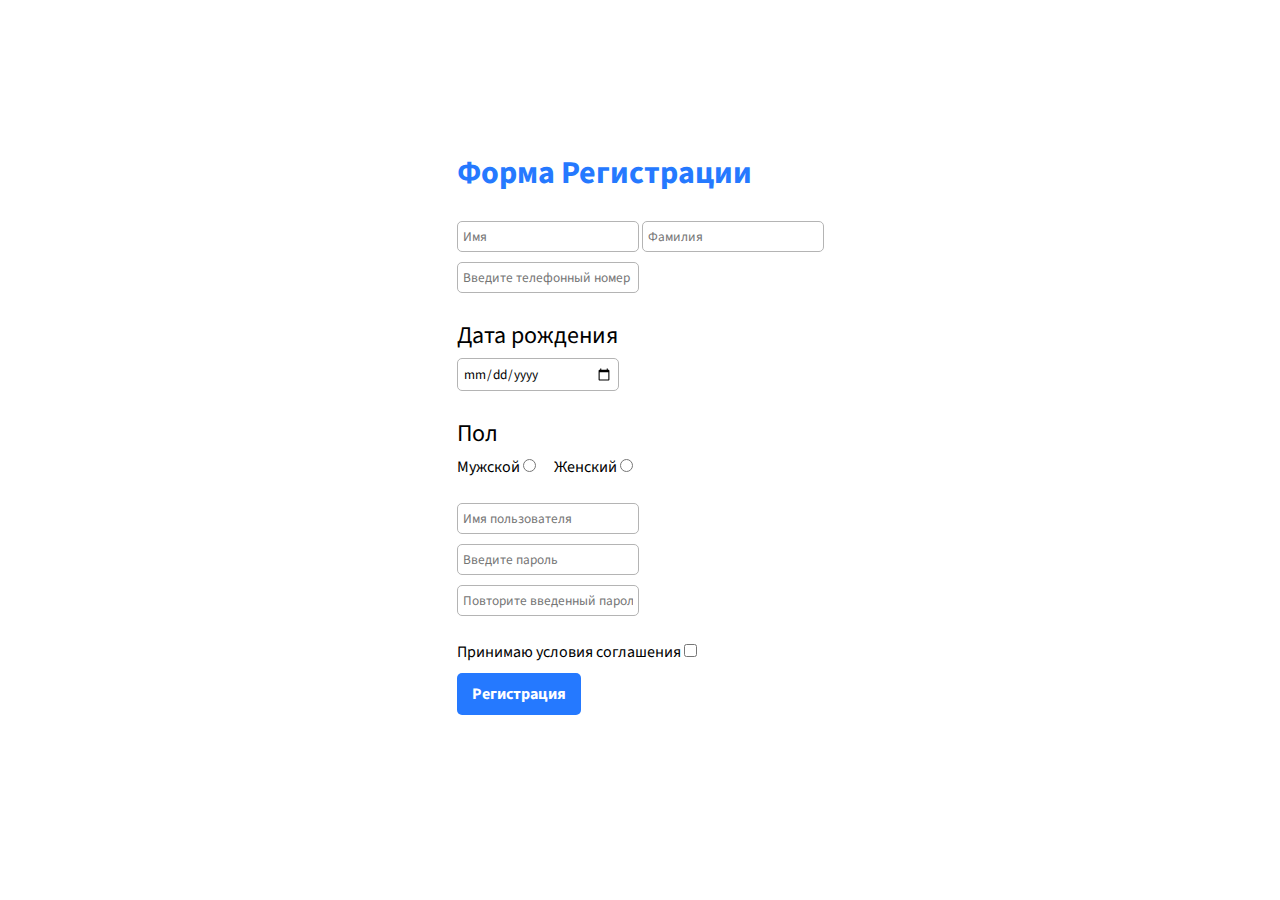
<file: index.html>
<!DOCTYPE html>
<html lang="en">
<head>
    <meta charset="UTF-8">
    <meta http-equiv="X-UA-Compatible" content="IE=edge">
    <meta name="viewport" content="width=device-width, initial-scale=1.0">
    <title>Second Homework: registration</title>
    <link rel="stylesheet" href="./style.css">
    <link href="https://fonts.googleapis.com/css2?family=Source+Sans+Pro:ital,wght@0,200;0,300;0,400;0,600;0,700;0,900;1,200;1,300;1,400;1,600;1,700;1,900&display=swap" rel="stylesheet">
</head>
<body>
    <div class="wrapper">
        <section class="container">
            <h1>Форма Регистрации</h1>
            <form action="#">
                <fieldset>
                    <input type="text" placeholder="Имя">
                    <input type="text" placeholder="Фамилия">
                    <input style="display: block; margin-top:10px" type="tel" placeholder="Введите телефонный номер" size="20" minlength="9" maxlength="14">
                </fieldset>
                <fieldset>
                    <p style="margin-bottom:5px;">Дата рождения</p>
                    <input class="date" type="date" id="data">
                </fieldset>
                <fieldset>
                    <p style="margin-bottom:5px ;">Пол</p>
                    <label for="male">Мужской</label>
                    <input type="radio" name="sex" id="male">
                    <label for="female" style="margin-left: 15px;">Женский</label>
                    <input type="radio" name="sex" id="female">
                </fieldset>
                <fieldset>
                    <input type="text" placeholder="Имя пользователя">
                    <input style="display: block;margin-top: 10px;" type="password" placeholder="Введите пароль">
                    <input style="display: block; margin-top: 10px;" type="password" placeholder="Повторите введенный пароль">
                </fieldset>
                <fieldset>
                    <label for="apply">Принимаю условия соглашения</label>
                    <input type="checkbox" id="apply">
                    <div class="anchor">
                        <a href="login.html">Регистрация</a>
                    </div>
                </fieldset>
            </form>
            
        </section>
    </div>
</body>
</html>
</file>
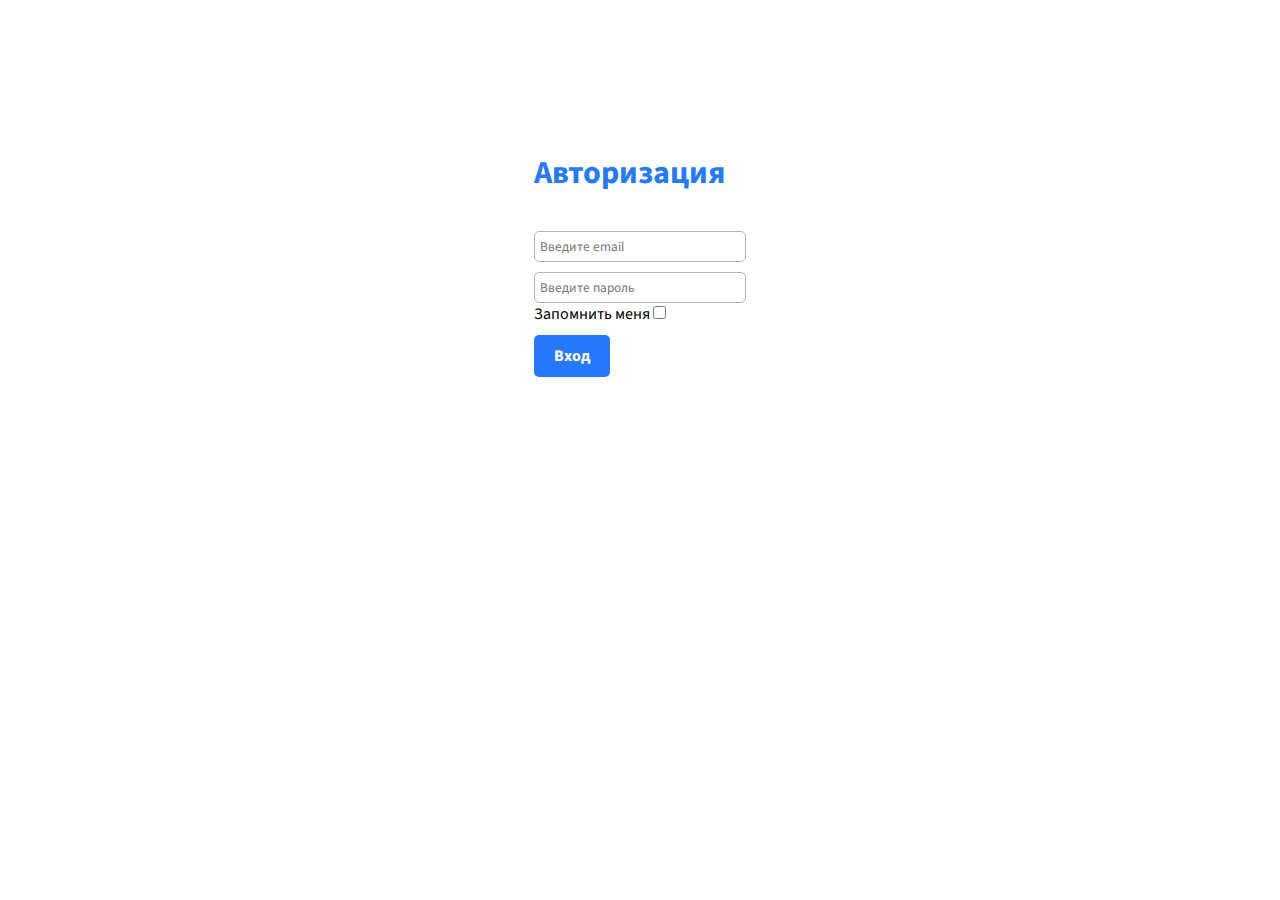
<file: login.html>
<!DOCTYPE html>
<html lang="en">
<head>
    <meta charset="UTF-8">
    <meta http-equiv="X-UA-Compatible" content="IE=edge">
    <meta name="viewport" content="width=device-width, initial-scale=1.0">
    <title>Login site</title>
    <link rel="stylesheet" href="style.css">
    <link href="https://fonts.googleapis.com/css2?family=Source+Sans+Pro:ital,wght@0,200;0,300;0,400;0,600;0,700;0,900;1,200;1,300;1,400;1,600;1,700;1,900&display=swap" rel="stylesheet">
</head>
<body>
    <div class="wrapper">
        <section class="container">
            <h1>Авторизация</h1>
            <form action="#">
                <fieldset>
                    <input style="display: block;margin-top: 10px;width:200px" type="email" placeholder="Введите email">
                    <input style="display: block; margin-top: 10px;width:200px" type="password" placeholder="Введите пароль">
                    <label for="remember_me">Запомнить меня</label>
                    <input type="checkbox" id="remember_me">
                    <div class="anchor">
                        <a style="padding: 10px 20px;" href="main.html">Вход</a>
                    </div>
                </fieldset>
            </form>
        </section>
    </div>
</body>
</html>
</file>
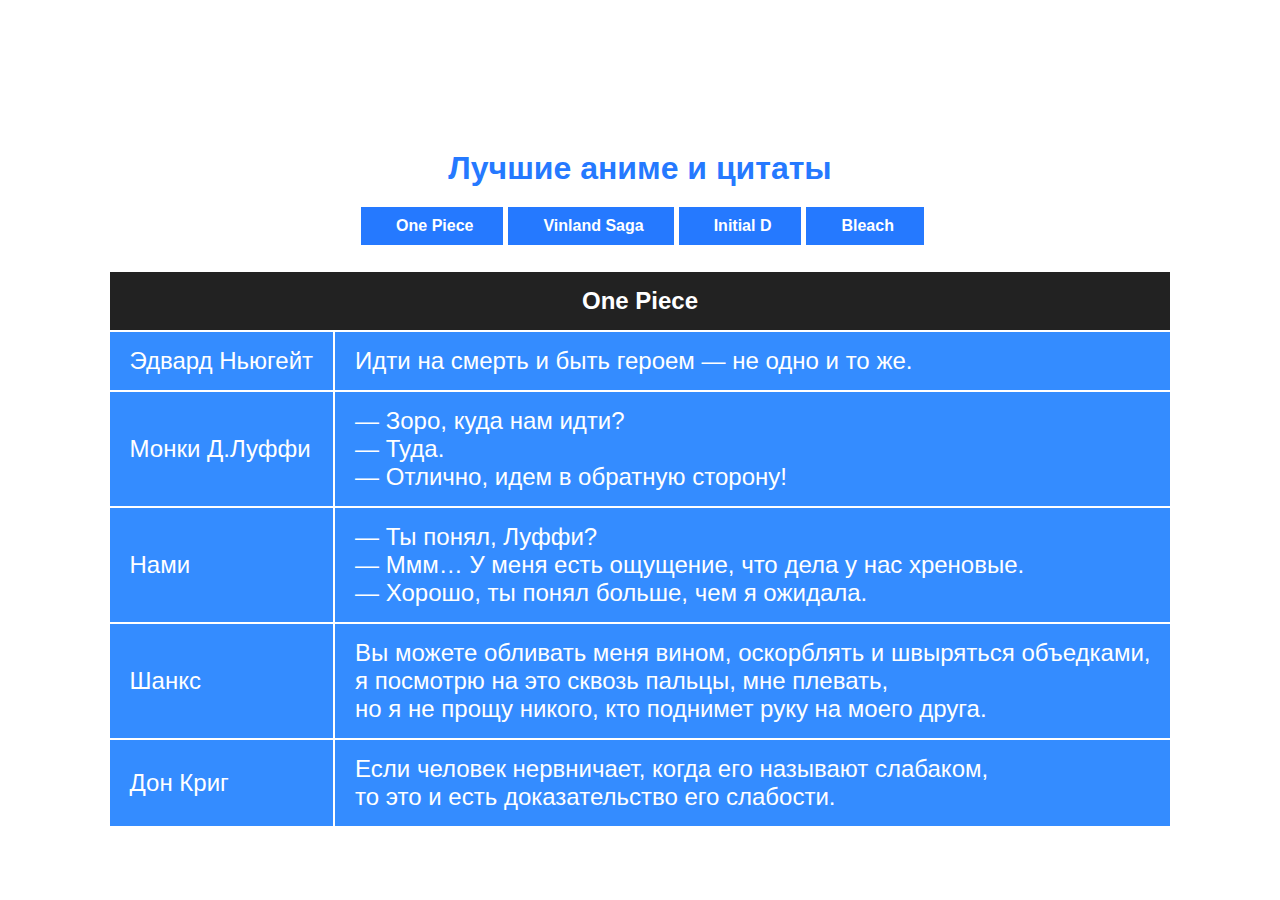
<file: main.html>
<!DOCTYPE html>
<html lang="en">
<head>
    <meta charset="UTF-8">
    <meta http-equiv="X-UA-Compatible" content="IE=edge">
    <meta name="viewport" content="width=device-width, initial-scale=1.0">
    <link rel="stylesheet" href="style.css">
    <title>Document</title>
</head>
<body>
    <div class="wrapper">
        <section class="container main">
            <h1>Лучшие аниме и цитаты</h1>
            <ul>
                <li><a href="main.html">One Piece</a></li>
                <li><a href="main2.html">Vinland Saga</a></li>
                <li><a href="main3.html">Initial D</a></li>
                <li><a href="main4.html">Bleach</a></li>
            </ul>
            <table>
                <thead>
                    <tr>
                        <th colspan="2">One Piece</th>
                    </tr>
                </thead>
                <tbody>
                    <tr>
                        <td>Эдвард Ньюгейт</td>
                        <td>Идти на смерть и быть героем — не одно и то же.</td>
                    </tr>
                    <tr>
                        <td>Монки Д.Луффи</td>
                        <td>— Зоро, куда нам идти? <br>
                            — Туда. <br>
                            — Отлично, идем в обратную сторону!</td>
                    </tr>
                    <tr>
                        <td>Нами</td>
                        <td>— Ты понял, Луффи? <br>
                            — Ммм… У меня есть ощущение, что дела у нас хреновые. <br>
                            — Хорошо, ты понял больше, чем я ожидала.</td>
                    </tr>
                    <tr>
                        <td>Шанкс</td>
                        <td>Вы можете обливать меня вином, оскорблять и швыряться объедками, <br> я посмотрю на это сквозь пальцы, мне плевать, <br> но я не прощу никого, кто поднимет руку на моего друга.</td>
                    </tr>
                    <tr>
                        <td>Дон Криг</td>
                        <td>Если человек нервничает, когда его называют слабаком, <br> то это и есть доказательство его слабости.</td>
                    </tr>
                </tbody>
            </table>
        </section>
    </div>
</body>
</html>
</file>
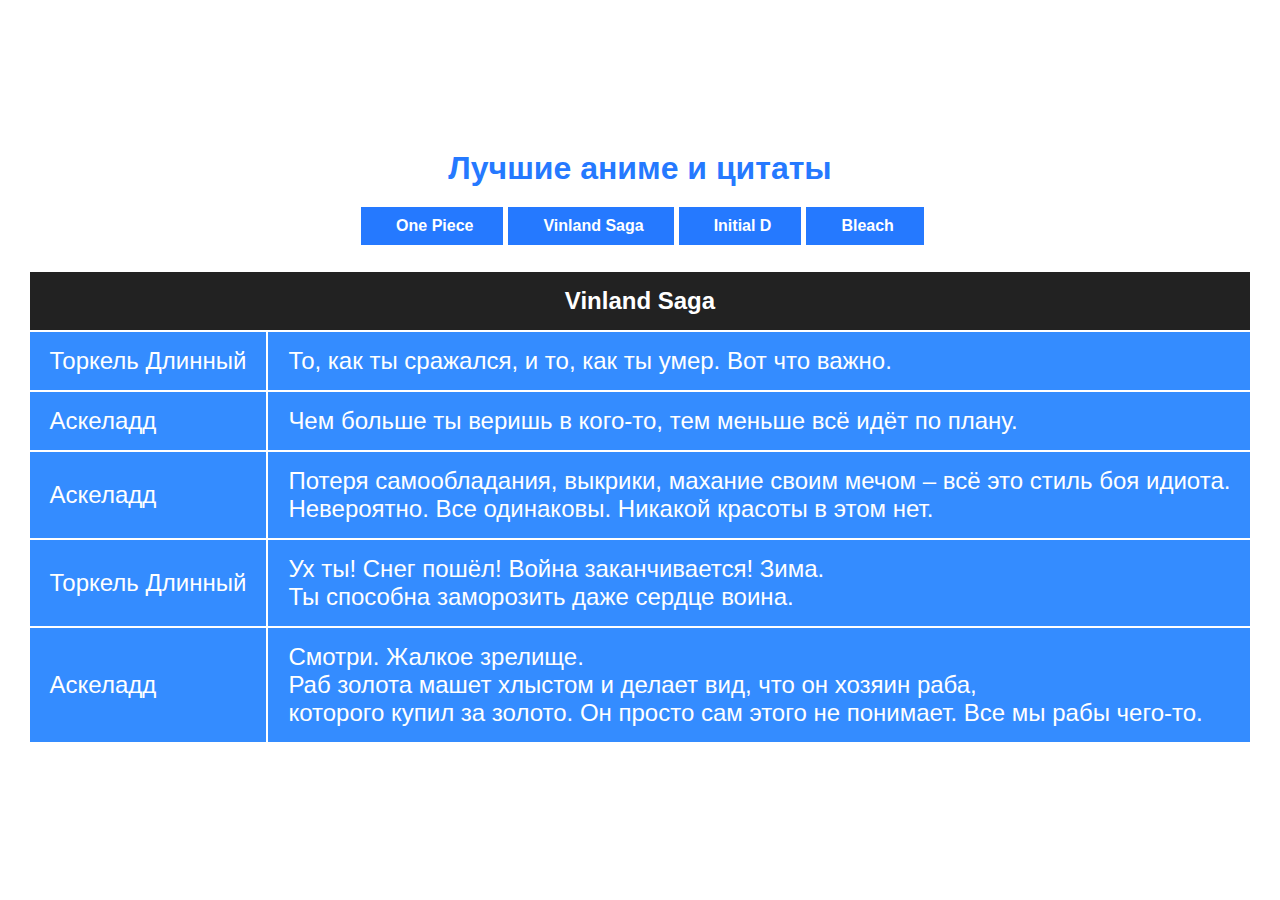
<file: main2.html>
<!DOCTYPE html>
<html lang="en">
<head>
    <meta charset="UTF-8">
    <meta http-equiv="X-UA-Compatible" content="IE=edge">
    <meta name="viewport" content="width=device-width, initial-scale=1.0">
    <link rel="stylesheet" href="style.css">
    <title>Document</title>
</head>
<body>
    <div class="wrapper">
        <section class="container main">
            <h1>Лучшие аниме и цитаты</h1>
            <ul>
                <li><a href="main.html">One Piece</a></li>
                <li><a href="main2.html">Vinland Saga</a></li>
                <li><a href="main3.html">Initial D</a></li>
                <li><a href="main4.html">Bleach</a></li>
            </ul>
            <table>
                <thead>
                    <tr>
                        <th colspan="2">Vinland Saga</th>
                    </tr>
                </thead>
                <tbody>
                    <tr>
                        <td>Торкель Длинный</td>
                        <td>То, как ты сражался, и то, как ты умер. Вот что важно.</td>
                    </tr>
                    <tr>
                        <td>Аскеладд</td>
                        <td>Чем больше ты веришь в кого-то, тем меньше всё идёт по плану.</td>
                    </tr>
                    <tr>
                        <td>Аскеладд</td>
                        <td>Потеря самообладания, выкрики, махание своим мечом – всё это стиль боя идиота. <br> Невероятно. Все одинаковы. Никакой красоты в этом нет.</td>
                    </tr>
                    <tr>
                        <td>Торкель Длинный</td>
                        <td>Ух ты! Снег пошёл! Война заканчивается! Зима. <br> Ты способна заморозить даже сердце воина.</td>
                    </tr>
                    <tr>
                        <td>Аскеладд</td>
                        <td>Смотри. Жалкое зрелище. <br> Раб золота машет хлыстом и делает вид, что он хозяин раба, <br> которого купил за золото. Он просто сам этого не понимает. Все мы рабы чего-то.</td>
                    </tr>
                </tbody>
            </table>
        </section>
    </div>
</body>
</html>
</file>
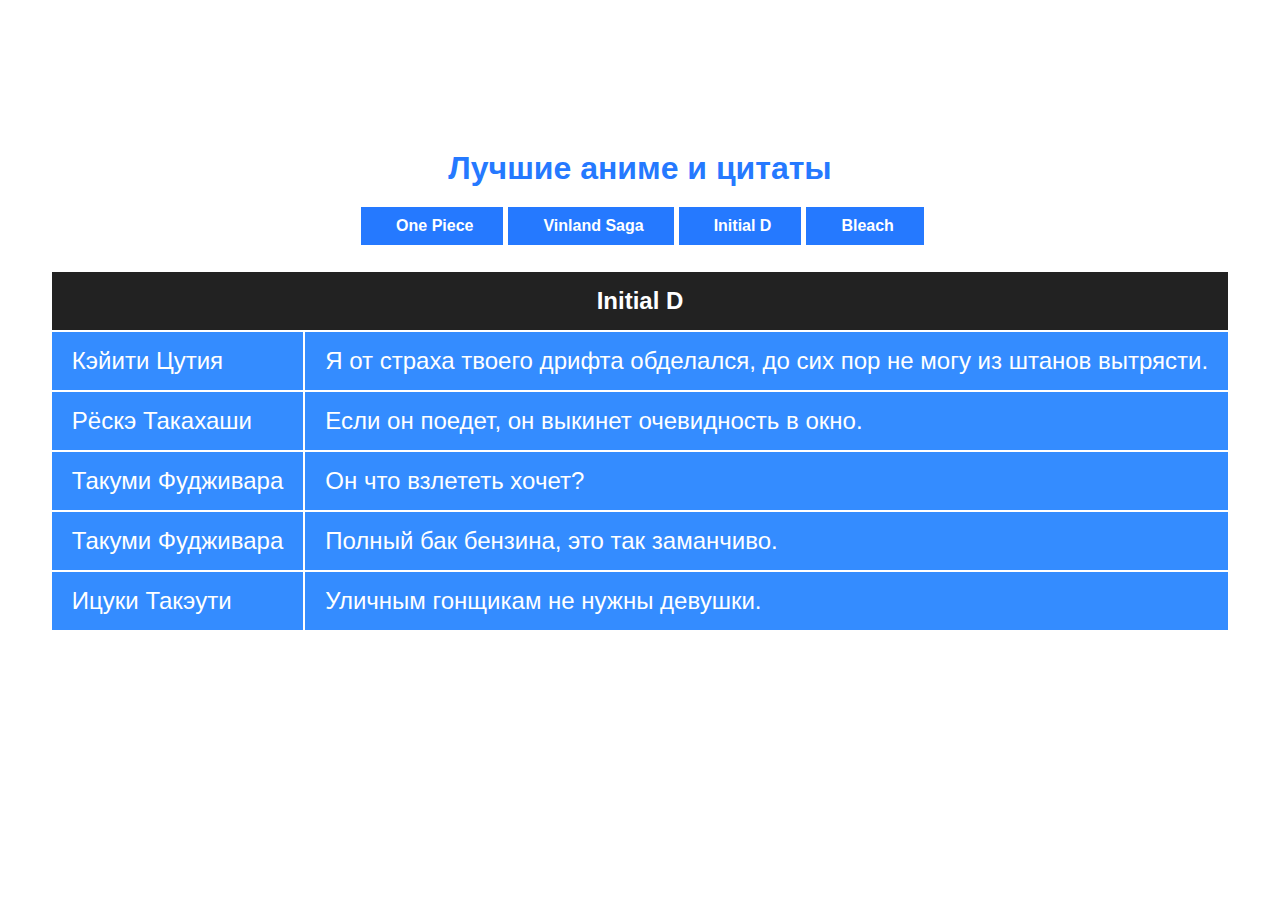
<file: main3.html>
<!DOCTYPE html>
<html lang="en">
<head>
    <meta charset="UTF-8">
    <meta http-equiv="X-UA-Compatible" content="IE=edge">
    <meta name="viewport" content="width=device-width, initial-scale=1.0">
    <link rel="stylesheet" href="style.css">
    <title>Document</title>
</head>
<body>
    <div class="wrapper">
        <section class="container main">
            <h1>Лучшие аниме и цитаты</h1>
            <ul>
                <li><a href="main.html">One Piece</a></li>
                <li><a href="main2.html">Vinland Saga</a></li>
                <li><a href="main3.html">Initial D</a></li>
                <li><a href="main4.html">Bleach</a></li>
            </ul>
            <table>
                <thead>
                    <tr>
                        <th colspan="2">Initial D</th>
                    </tr>
                </thead>
                <tbody>
                    <tr>
                        <td>Кэйити Цутия</td>
                        <td>Я от страха твоего дрифта обделался, до сих пор не могу из штанов вытрясти.</td>
                    </tr>
                    <tr>
                        <td>Рёскэ Такахаши</td>
                        <td>Если он поедет, он выкинет очевидность в окно.</td>
                    </tr>
                    <tr>
                        <td>Такуми Фудживара</td>
                        <td>Он что взлететь хочет?</td>
                    </tr>
                    <tr>
                        <td>Такуми Фудживара</td>
                        <td>Полный бак бензина, это так заманчиво.</td>
                    </tr>
                    <tr>
                        <td>Ицуки Такэути</td>
                        <td>Уличным гонщикам не нужны девушки.</td>
                    </tr>
                </tbody>
            </table>
        </section>
    </div>
</body>
</html>
</file>
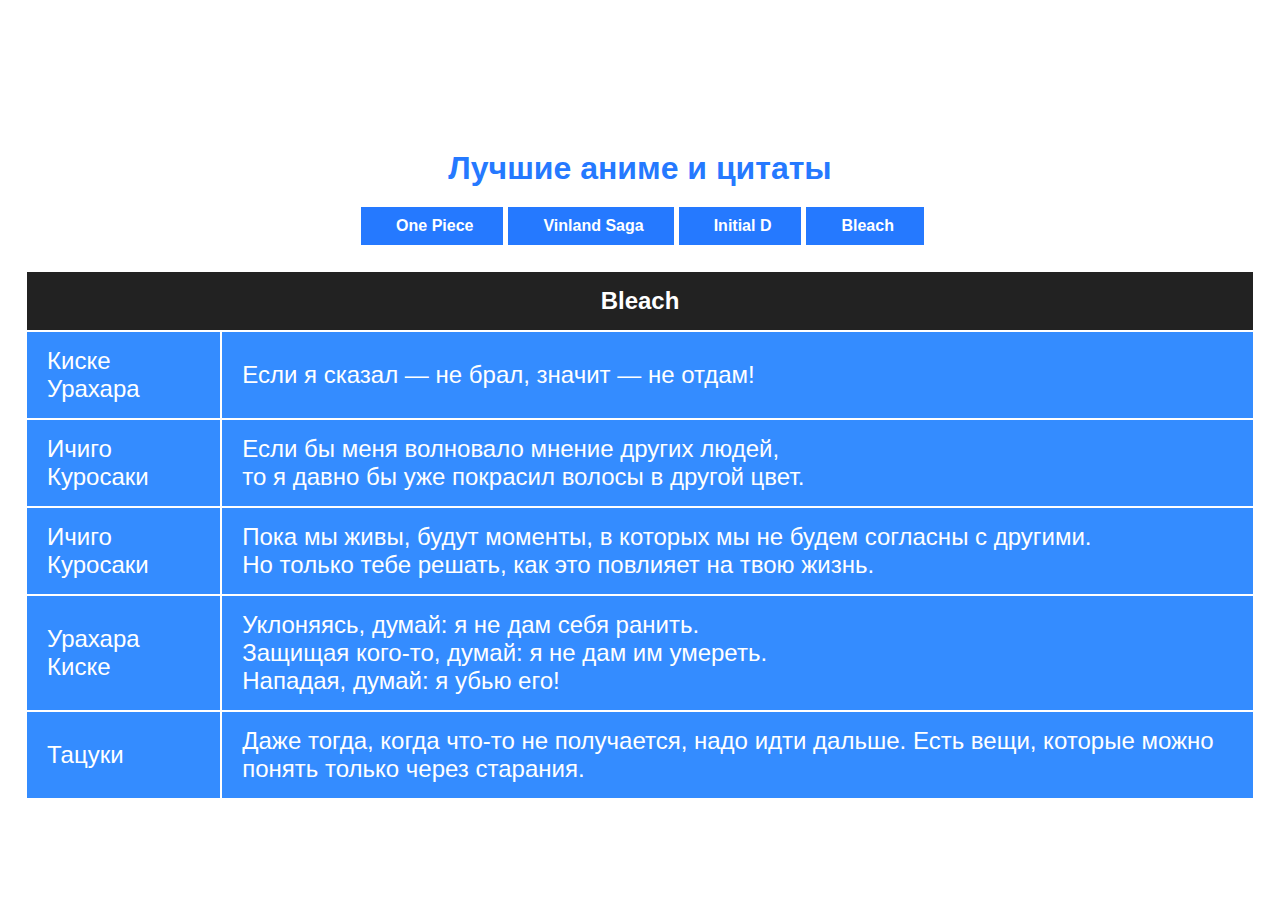
<file: main4.html>
<!DOCTYPE html>
<html lang="en">
<head>
    <meta charset="UTF-8">
    <meta http-equiv="X-UA-Compatible" content="IE=edge">
    <meta name="viewport" content="width=device-width, initial-scale=1.0">
    <link rel="stylesheet" href="style.css">
    <title>Document</title>
</head>
<body>
    <div class="wrapper">
        <section class="container main">
            <h1>Лучшие аниме и цитаты</h1>
            <ul>
                <li><a href="main.html">One Piece</a></li>
                <li><a href="main2.html">Vinland Saga</a></li>
                <li><a href="main3.html">Initial D</a></li>
                <li><a href="main4.html">Bleach</a></li>
            </ul>
            <table>
                <thead>
                    <tr>
                        <th colspan="2">Bleach</th>
                    </tr>
                </thead>
                <tbody>
                    <tr>
                        <td>Киске Урахара</td>
                        <td>Если я сказал — не брал, значит — не отдам!</td>
                    </tr>
                    <tr>
                        <td>Ичиго Куросаки</td>
                        <td>Если бы меня волновало мнение других людей, <br> то я давно бы уже покрасил волосы в другой цвет.</td>
                    </tr>
                    <tr>
                        <td>Ичиго Куросаки</td>
                        <td>Пока мы живы, будут моменты, в которых мы не будем согласны с другими. <br> Но только тебе решать, как это повлияет на твою жизнь.</td>
                    </tr>
                    <tr>
                        <td>Урахара Киске</td>
                        <td>Уклоняясь, думай: я не дам себя ранить. <br> Защищая кого-то, думай: я не дам им умереть. <br> Нападая, думай: я убью его!</td>
                    </tr>
                    <tr>
                        <td>Тацуки</td>
                        <td>Даже тогда, когда что-то не получается, надо идти дальше. Есть вещи, которые можно понять только через старания.</td>
                    </tr>
                </tbody>
            </table>
        </section>
    </div>
</body>
</html>
</file>
<file: style.css>
* {
    padding: 0;
    margin: 0;
    font-family: 'Source Sans Pro', sans-serif;
}
h1{
    font-size: xx-large;
    color: rgb(37, 121, 255);
}
.wrapper{
    display: flex;
    justify-content: center;
}
p{
    font-size: x-large;
}
fieldset{
    margin-top: 25px;
    border: none;
}
input:focus{
    outline: none;
    border: 1px solid rgb(180, 180, 180);
}
input{
    padding: 5px;
    border: 1px solid rgb(180, 180, 180);
    border-radius: 5px;
}
.container{
    margin-top: 150px;
}
input.date{
    width: 150px;
}
section.container a{
    background-color: rgb(37, 121, 255);
    text-decoration: none;
    color: white;
    padding: 10px 15px;
    border-radius: 5px;
    font-weight: 700;
}
section.container div.anchor{
    margin-top: 20px;
    
}
.container ul {
    margin-top: 20px;
    display: flex;
    list-style: none;
}
.container ul li{
    background-color: rgb(37, 121, 255);
    color: white;
    padding: 10px 15px;
    margin-left: 5px;
    transition: 0.5s ease-in-out;
}
.container ul li:hover{
    background-color: black;
}
.main{
    align-items: center;
    display: flex;
    flex-direction: column;
    justify-content: center;
}
.main ul li a{
    background-color: rgb(37, 121, 255);
    color: white;
    padding: 10px 15px;
    margin-left: 5px;
    transition: 0.5s ease-in-out;
}
.main ul li a:hover{
    background-color: black;
}
table{
    margin: 25px;
}
th{
    padding: 15px 0px;
    background-color: rgb(34, 34, 34);
    color: white;
}
td{
    padding: 15px 20px;
    background-color: rgb(52, 140, 255);
    color: white;
}
th,td{
    font-size: x-large;
}
</file>
